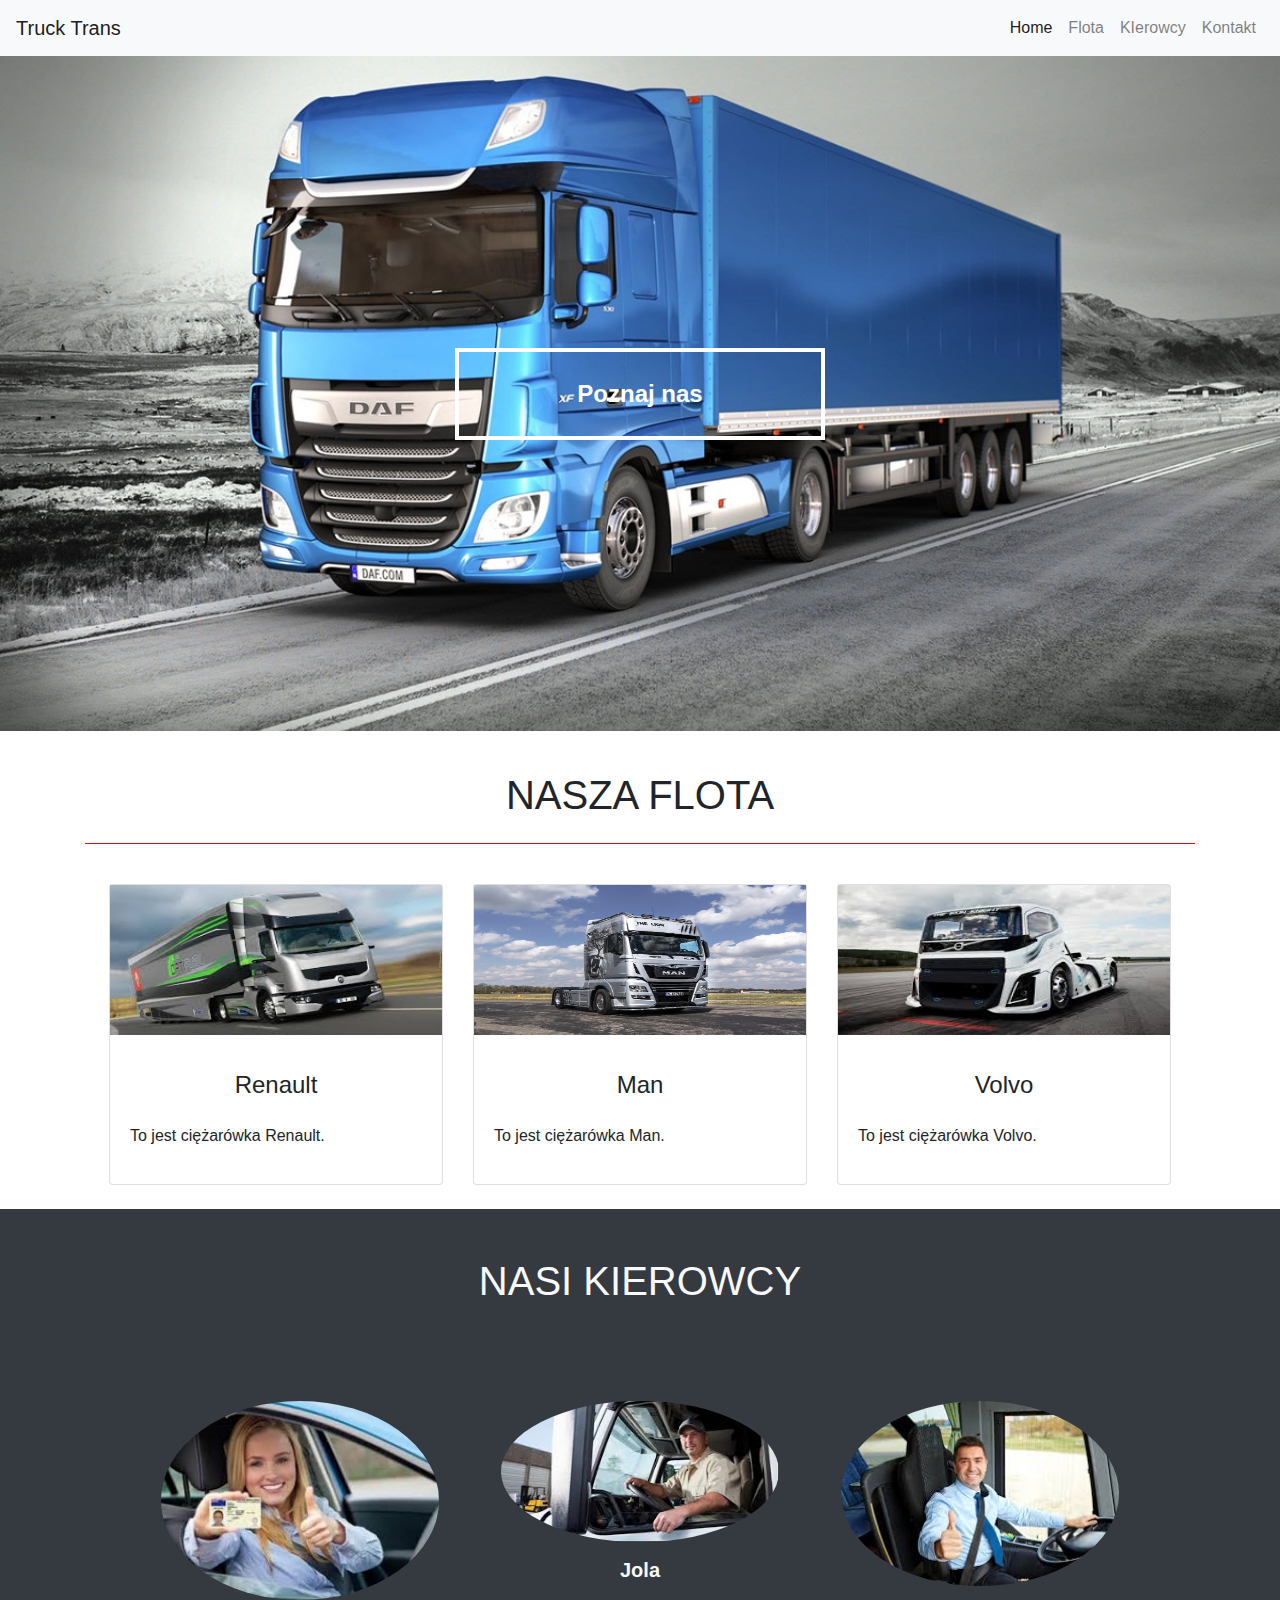
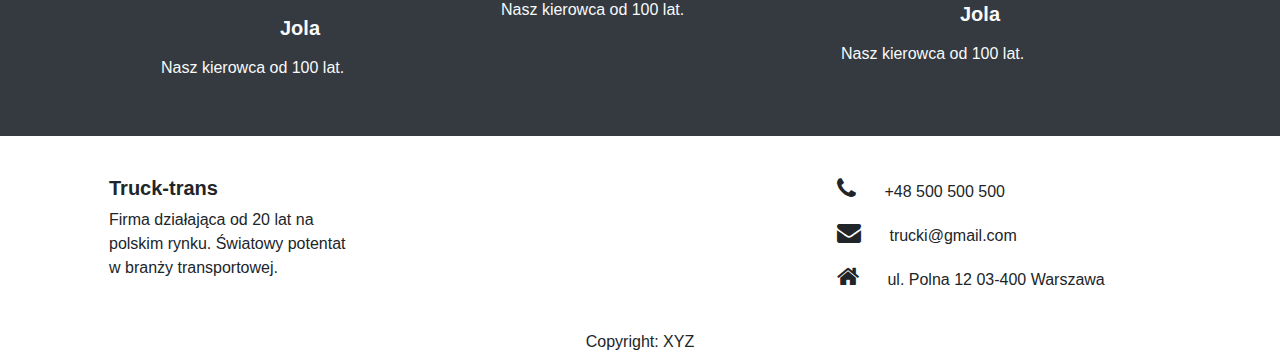
<file: index.html>
<!doctype html>
<html lang="en">
  <head>
    <!-- Required meta tags -->
    <meta charset="utf-8">
    <meta name="viewport" content="width=device-width, initial-scale=1, shrink-to-fit=no">

    <!-- Bootstrap CSS -->
    <link rel="stylesheet" href="https://stackpath.bootstrapcdn.com/bootstrap/4.3.1/css/bootstrap.min.css" integrity="sha384-ggOyR0iXCbMQv3Xipma34MD+dH/1fQ784/j6cY/iJTQUOhcWr7x9JvoRxT2MZw1T" crossorigin="anonymous">
    <link rel="stylesheet" href="css/style.css">
    <link rel="stylesheet" href="https://cdnjs.cloudflare.com/ajax/libs/font-awesome/4.7.0/css/font-awesome.min.css">

    <title>Hello, world!</title>
  </head>
  <body>
    <!-- navbar -->
    <nav class="navbar navbar-expand-lg navbar-light bg-light">
        <a class="navbar-brand" href="#">Truck Trans</a>
        <button class="navbar-toggler" type="button" data-toggle="collapse" data-target="#navbarNav" aria-controls="navbarNav" aria-expanded="false" aria-label="Toggle navigation">
          <span class="navbar-toggler-icon"></span>
        </button>
        <div class="collapse navbar-collapse" id="navbarNav">
          <ul class="navbar-nav ml-auto">
            <li class="nav-item active">
              <a class="nav-link" href="#">Home <span class="sr-only">(current)</span></a>
            </li>
            <li class="nav-item">
              <a class="nav-link" onclick="smoothScroll('#trucks')">Flota</a>
            </li>
            <li class="nav-item">
              <a class="nav-link" onclick="smoothScrool('#drivers')">KIerowcy</a>
            </li>
            <li class="nav-item">
              <a class="nav-link" onclick="smoothScrool('footer')">Kontakt</a>
            </li>
          </ul>
        </div>
    </nav>
    <!-- navbar -->

    <!-- header -->
    <header class="masthead">
        <div class="container h-100">
            <div class="row h-100 align-items-center">
                <div class="col-12 text-center">
                    <button class="col-4 p-4">Poznaj nas</button>
                </div>
            </div>
        </div>
    </header>
    <!-- header -->

    <!-- trucks -->
    <section id="trucks">
        <div class="container">
          <div class="row">
            <div class="col-12">
              <h1 class="text-center p-4 mb-3 mt-3">NASZA FLOTA</h1>
            </div>
          </div>
          <div class="row d-flex justify-content-center p-4">
            <div class="col-4">
              <div class="card">
                <img src="assets/trucks/renault.jpg" alt="Renault">
                <div class="card-body">
                  <h4 class="text-center p-3">Renault</h4>
                  <p>
                    To jest ciężarówka Renault.
                  </p>
                </div>
              </div>
            </div>
            <div class="col-4">
              <div class="card">
                <img src="assets/trucks/man.jpg" alt="Man">
                <div class="card-body">
                  <h4 class="text-center p-3">Man</h4>
                  <p>
                    To jest ciężarówka Man.
                  </p>
                </div>
              </div>
            </div>
            <div class="col-4">
              <div class="card">
                <img src="assets/trucks/volvo.jpg" alt="Volvo">
                <div class="card-body">
                  <h4 class="text-center p-3">Volvo</h4>
                  <p>
                    To jest ciężarówka Volvo.
                  </p>
                </div>
              </div>
            </div>
          </div>
        </div>
    </section>
    <!-- trucks -->

    <!-- Drivers -->
    <section id="drivers">
      <div class="container-fluid bg-dark">
        <div class="row">
          <div class="col-12 p-4">
            <h1 class="text-center text-light p-4">NASI KIEROWCY</h1>
          </div>
        </div>
        <div class="row d-flex justify-content-center p-4">
          <div class="col-3 m-3">
            <div class="avatar mx-auto">
              <img src="assets/drivers/jola.jpg" class="w-100 rounded-circle" alt="Jola">
            </div>
            <h5 class="font-weight-bold mt-3 mb-3 text-center text-light">Jola</h5>
            <p class="text-light">
              Nasz kierowca od 100 lat.
            </p>
          </div>
          <div class="col-3 m-3">
              <div class="avatar mx-auto">
                <img src="assets/drivers/maciek.jpg" class="w-100 rounded-circle" alt="Jola">
              </div>
              <h5 class="font-weight-bold mt-3 mb-3 text-center text-light">Jola</h5>
              <p class="text-light">
                Nasz kierowca od 100 lat.
              </p>
            </div>
              <div class="col-3 m-3">
                  <div class="avatar mx-auto">
                    <img src="assets/drivers/michal.jpg" class="w-100 rounded-circle" alt="Jola">
                  </div>
                  <h5 class="font-weight-bold mt-3 mb-3 text-center text-light">Jola</h5>
                  <p class="text-light">
                    Nasz kierowca od 100 lat.
                  </p>
              </div>

        </div>
      </div>
    </section>
    <!-- Drivers -->

    <!-- Footer -->
      <footer class="page-footer font-small pt-3">
        <div class="container">
          <div class="row p-4 d-flex justify-content-between">
            <div class="col-3">
              <h5 class="font-weight-bold">Truck-trans</h5>
              <p>
                Firma działająca od 20 lat na polskim rynku. Światowy potentat w branży transportowej.
              </p>
            </div>
            <div class="col-4">
              <p>
                <i class="fa fa-phone pr-4" style="font-size:24px"></i> +48 500 500 500
              </p>
              <p>
                <i class="fa fa-envelope pr-4" style="font-size:24px"></i> trucki@gmail.com
              </p>
              <p>
                  <i class="fa fa-home pr-4" style="font-size:24px"></i> ul. Polna 12 03-400 Warszawa
              </p>
            </div>
          </div>
          <div class="row">
            <div class="col-12">
              <h6 class="text-center">Copyright: XYZ</h6>
            </div>
          </div>
        </div>
      </footer>
    <!-- Footer -->
    <!-- Optional JavaScript -->
    <!-- jQuery first, then Popper.js, then Bootstrap JS -->
    <script src="https://code.jquery.com/jquery-3.3.1.slim.min.js" integrity="sha384-q8i/X+965DzO0rT7abK41JStQIAqVgRVzpbzo5smXKp4YfRvH+8abtTE1Pi6jizo" crossorigin="anonymous"></script>
    <script src="https://cdnjs.cloudflare.com/ajax/libs/popper.js/1.14.7/umd/popper.min.js" integrity="sha384-UO2eT0CpHqdSJQ6hJty5KVphtPhzWj9WO1clHTMGa3JDZwrnQq4sF86dIHNDz0W1" crossorigin="anonymous"></script>
    <script src="https://stackpath.bootstrapcdn.com/bootstrap/4.3.1/js/bootstrap.min.js" integrity="sha384-JjSmVgyd0p3pXB1rRibZUAYoIIy6OrQ6VrjIEaFf/nJGzIxFDsf4x0xIM+B07jRM" crossorigin="anonymous"></script>
    <script src="js/myScripts.js"></script>
  </body>
</html>
</file>
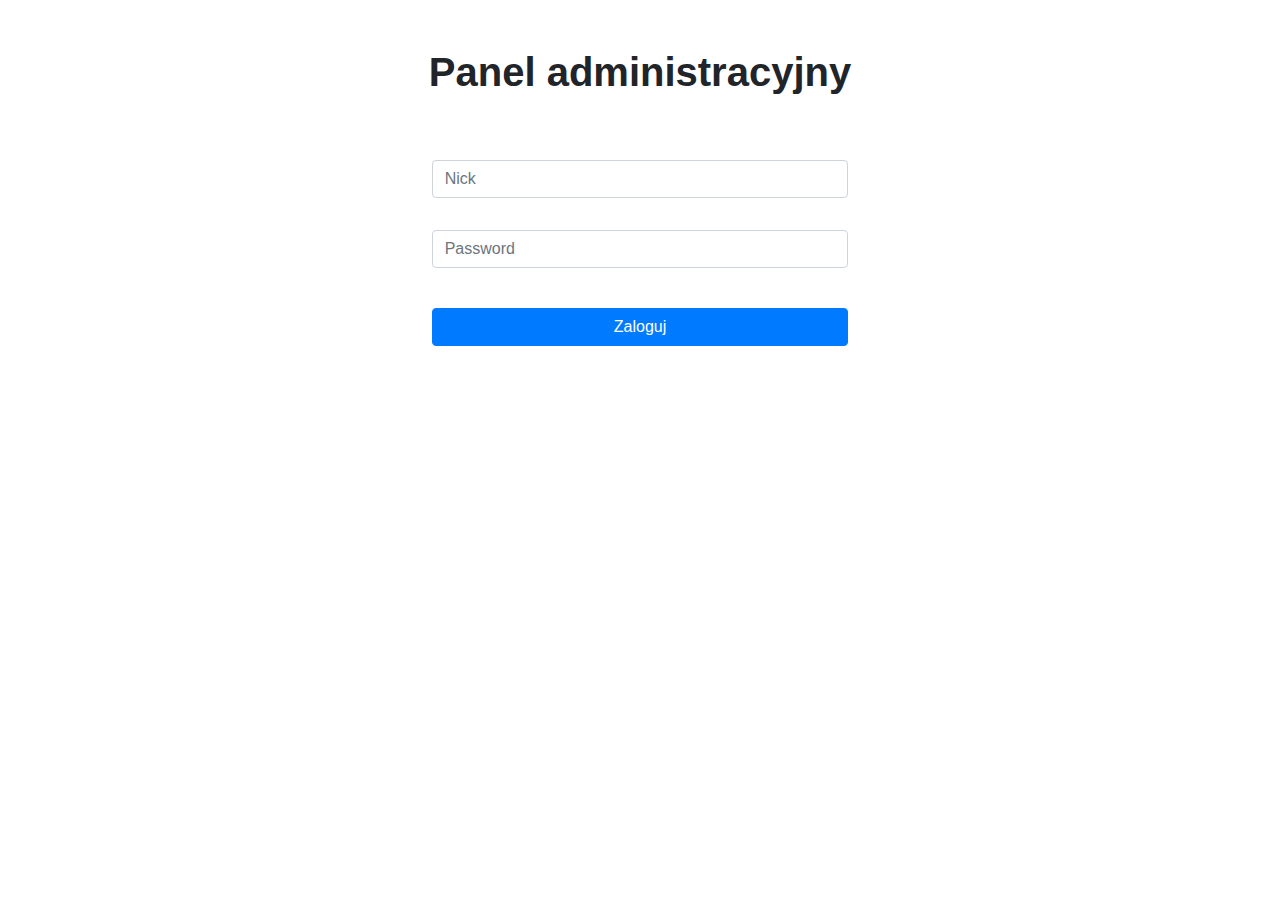
<file: admin/login.html>
<!doctype html>
<html lang="en">
  <head>
    <!-- Required meta tags -->
    <meta charset="utf-8">
    <meta name="viewport" content="width=device-width, initial-scale=1, shrink-to-fit=no">

    <!-- Bootstrap CSS -->
    <link rel="stylesheet" href="https://stackpath.bootstrapcdn.com/bootstrap/4.3.1/css/bootstrap.min.css" integrity="sha384-ggOyR0iXCbMQv3Xipma34MD+dH/1fQ784/j6cY/iJTQUOhcWr7x9JvoRxT2MZw1T" crossorigin="anonymous">

    <title>Hello, world!</title>
  </head>
  <body>
    <form action="login.php" class="form-signin mt-5" method="POST">
        <h1 class="font-weight-bold m-4 text-center">Panel administracyjny</h1>

        <div class="col-12 d-flex justify-content-center mt-5">
            <label for="Nick" class="sr-only">Nick</label>
            <input type="text" name="Nick" id="nick" placeholder="Nick" class="col-lg-4 col-md-8 col-sm-12 m-3 form-control">
        </div>
        <div class="col-12 d-flex justify-content-center">
            <label for="Password" class="sr-only">Password</label>
            <input type="password" name="Password" id="password" placeholder="Password" class="col-lg-4 col-md-8 col-sm-12 m-3 form-control">
        </div>
        <div class="col-12 d-flex justify-content-center mt-4">
            <input type="submit" value="Zaloguj" class="btn btn-primary col-lg-4 col-md-8 col-sm-12">
        </div>
    </form>

    <!-- Optional JavaScript -->
    <!-- jQuery first, then Popper.js, then Bootstrap JS -->
    <script src="https://code.jquery.com/jquery-3.3.1.slim.min.js" integrity="sha384-q8i/X+965DzO0rT7abK41JStQIAqVgRVzpbzo5smXKp4YfRvH+8abtTE1Pi6jizo" crossorigin="anonymous"></script>
    <script src="https://cdnjs.cloudflare.com/ajax/libs/popper.js/1.14.7/umd/popper.min.js" integrity="sha384-UO2eT0CpHqdSJQ6hJty5KVphtPhzWj9WO1clHTMGa3JDZwrnQq4sF86dIHNDz0W1" crossorigin="anonymous"></script>
    <script src="https://stackpath.bootstrapcdn.com/bootstrap/4.3.1/js/bootstrap.min.js" integrity="sha384-JjSmVgyd0p3pXB1rRibZUAYoIIy6OrQ6VrjIEaFf/nJGzIxFDsf4x0xIM+B07jRM" crossorigin="anonymous"></script>
  </body>
</html>
</file>
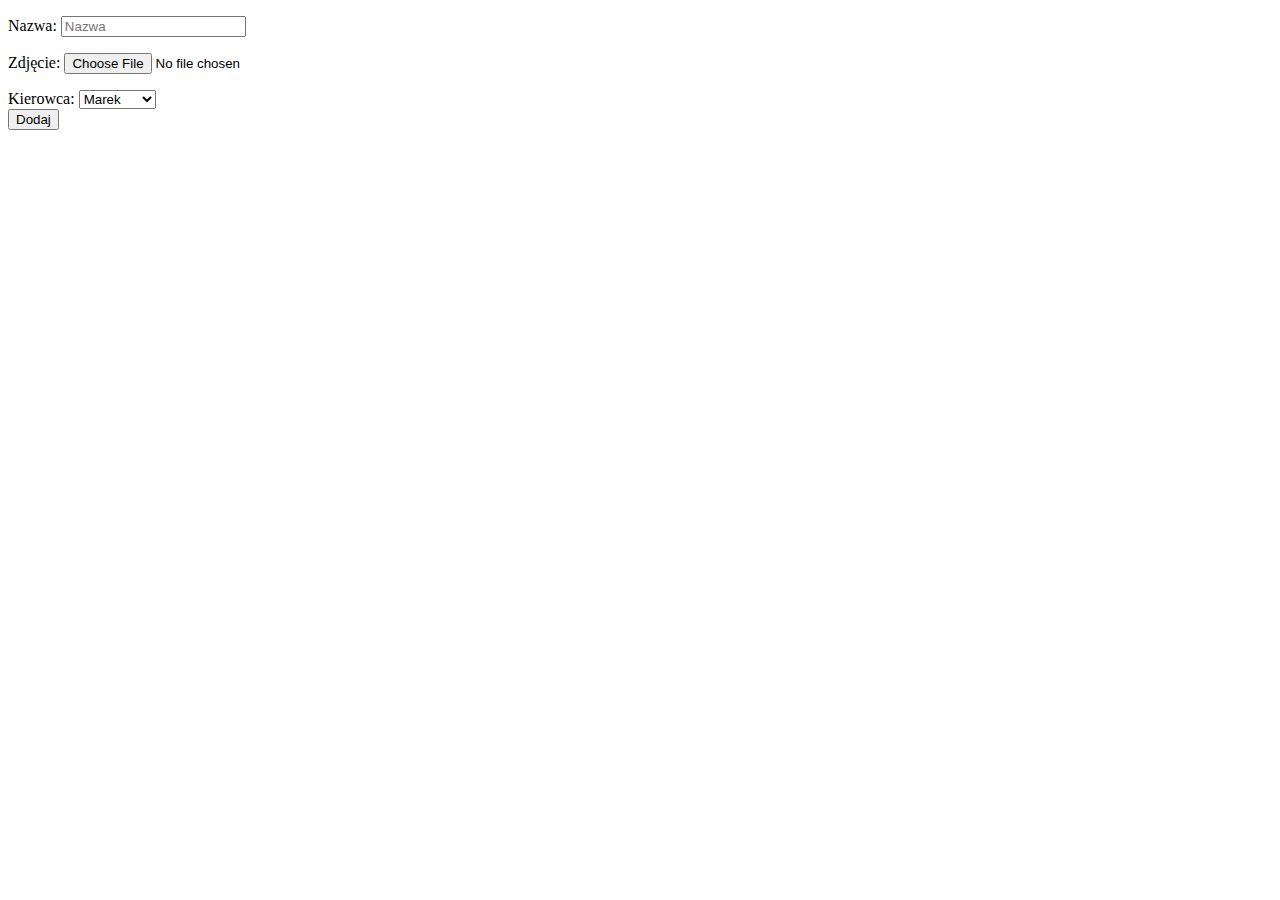
<file: admin/test.html>
<!DOCTYPE html>
<html>
    <head>
        <title>Formularz testowy</title>
        <meta charset="UTF-8">
    </head>
    <body>
        <form action="trucks.php" enctype="multipart/form-data" method="POST" class="text-white d-flex justify-content-between align-items-center">
            <div class="forms">
              <p>
                Nazwa: <input type="text" name="truck" id="truck" placeholder="Nazwa">
              </p>
              <p>
                Zdjęcie: <input type="file" name="photo_truck" id="photo_truck" required>
              </p>
              <div class="mt-3">
                Kierowca: <select name="driver" id="driver">
                  <option value="" disabled>Kierowca</option>
                  <option value="marek">Marek</option>
                  <option value="monika">Monika</option>
                  <option value="wiesiek">Wiesiek</option>
                </select>
              </div>
            </div>
            <button class="btn btn-success">Dodaj</button>
          </form>
    </body>
</html>
</file>
<file: css/style.css>
header {
    height: 75vh;
    min-height: 300px;
    background-image: url('../assets/header_background.jpg');
    background-size: cover;
    background-position: center;
    background-repeat: no-repeat;
}

header button {
    border: 4px solid white;
    background-color: transparent;
    color: white;
    font-size: 24px;
    font-weight: bold;
}

header button:hover {
    background-color: white;
    opacity: 0.3;
    color: rgba(0,0,0,0.5);
}

#trucks h1 {
    border-bottom: 1px solid red;
}

.card img {
    max-height: 150px;
}

nav li:hover {
    cursor: pointer;
}
</file>
